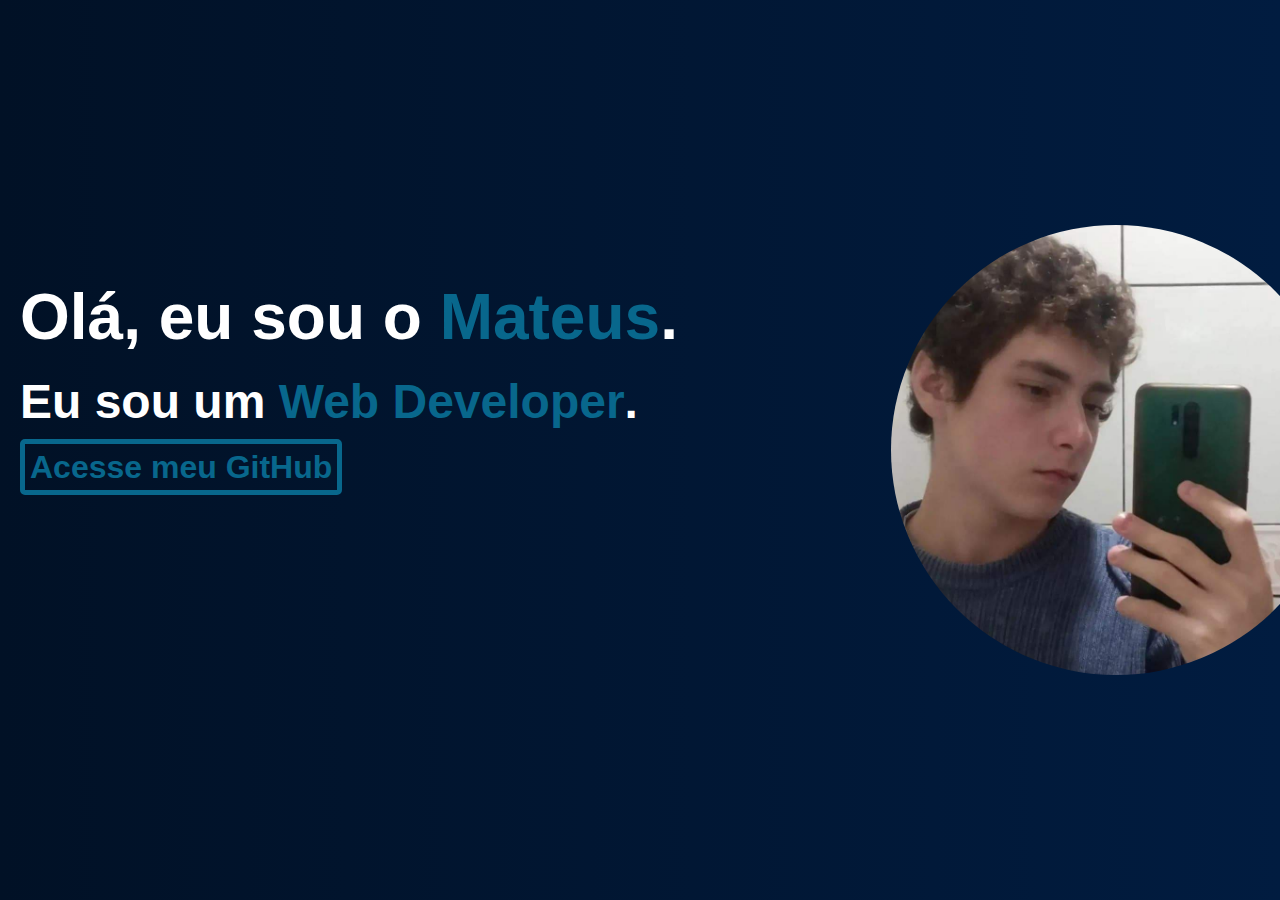
<file: portfolio/index.html>
<!DOCTYPE html>
<html lang="pt-br">
<html>
<head>
	<meta charset="utf-8">
	<meta name="viewport" content="width=device-width, initial-scale=1">
	<link rel="stylesheet" type="text/css" href="style.css">
	<title>Meu Portfolio</title>
</head>
<body>
	<main>
		<div class="conteudo">
			<div class="imagem"><img src="imagens/eu.jpg"></div>

			<h1>Olá, eu sou o <strong>Mateus</strong>.</h1>

			<h2>Eu sou um <strong>Web Developer</strong>.</h2>

			<div class="a">
				<a class="github"href="https://github.com/MateusBarbosaGromowski" target="_blank">Acesse meu GitHub</a>
			</div>
			
	</div>
	</main>
</body>
</html>
</file>
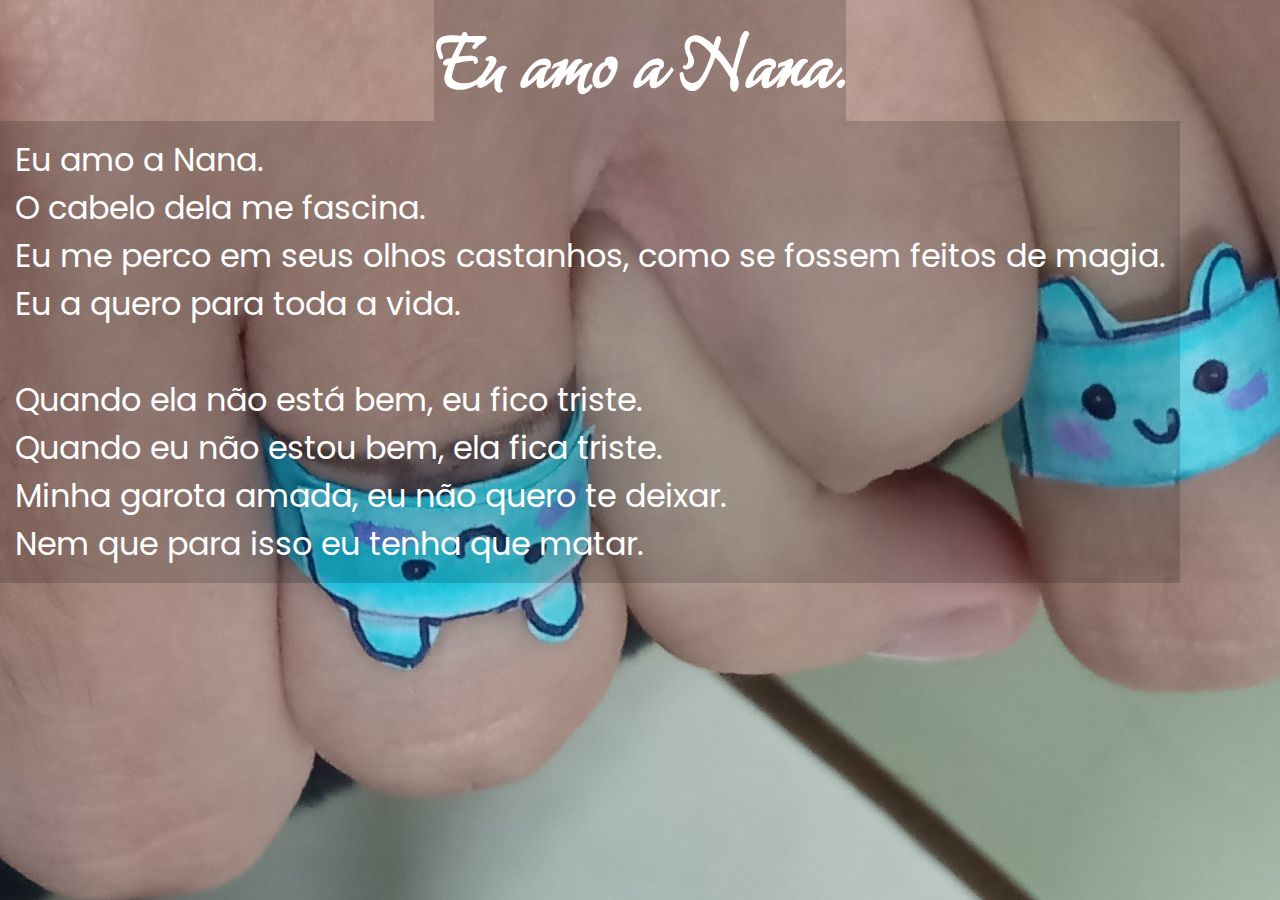
<file: projeto-love/index.html>
<!DOCTYPE html>
<html lang="pt-br">
<html>
<head>
	<meta charset="utf-8">
	<meta name="viewport" content="width=device-width, initial-scale=1">
	<style type="text/css">
		@import url('https://fonts.googleapis.com/css2?family=Grey+Qo&family=Passion+One:wght@400;700;900&family=Poppins:ital,wght@0,100;0,200;0,300;0,400;0,500;0,600;0,700;0,800;0,900;1,100;1,200;1,300;1,400;1,500;1,600;1,700;1,800;1,900&display=swap');


		
		* {
			margin: 0;
			padding: 0;
		}

		body {
			background-size: cover;
			background: black url(imagens/mimeanana.jpg) center center no-repeat fixed;
		}

		h1 {
			font-family: 'Grey Qo';
			font-weight: bold;
			font-size: 6em;
			margin: auto;
			display: inline-block;
			background-color: #00000029;
			color: white;
			position: relative;
			background-position: center center;
			left: 50%;
			transform: translate(-50%);
		}

		p {
			padding: 15px;
			font-family: 'Poppins';
			font-size: 2em;
			background-color: #00000029;
			display: inline-block;
			color: white;
		}
	</style>
	<title>Eu amo a Nana</title>
</head>
<body>
	<h1>Eu amo a Nana.</h1>
	<p>
		Eu amo a Nana.<br>
		O cabelo dela me fascina.<br>
		Eu me perco em seus olhos castanhos, como se fossem feitos de magia.<br>
		Eu a quero para toda a vida.<br>
		<br>
		Quando ela não está bem, eu fico triste.<br>
		Quando eu não estou bem, ela fica triste.<br>
		Minha garota amada, eu não quero te deixar.<br>
		Nem que para isso eu tenha que matar.<br>
	</p>
</body>
</html>
</file>
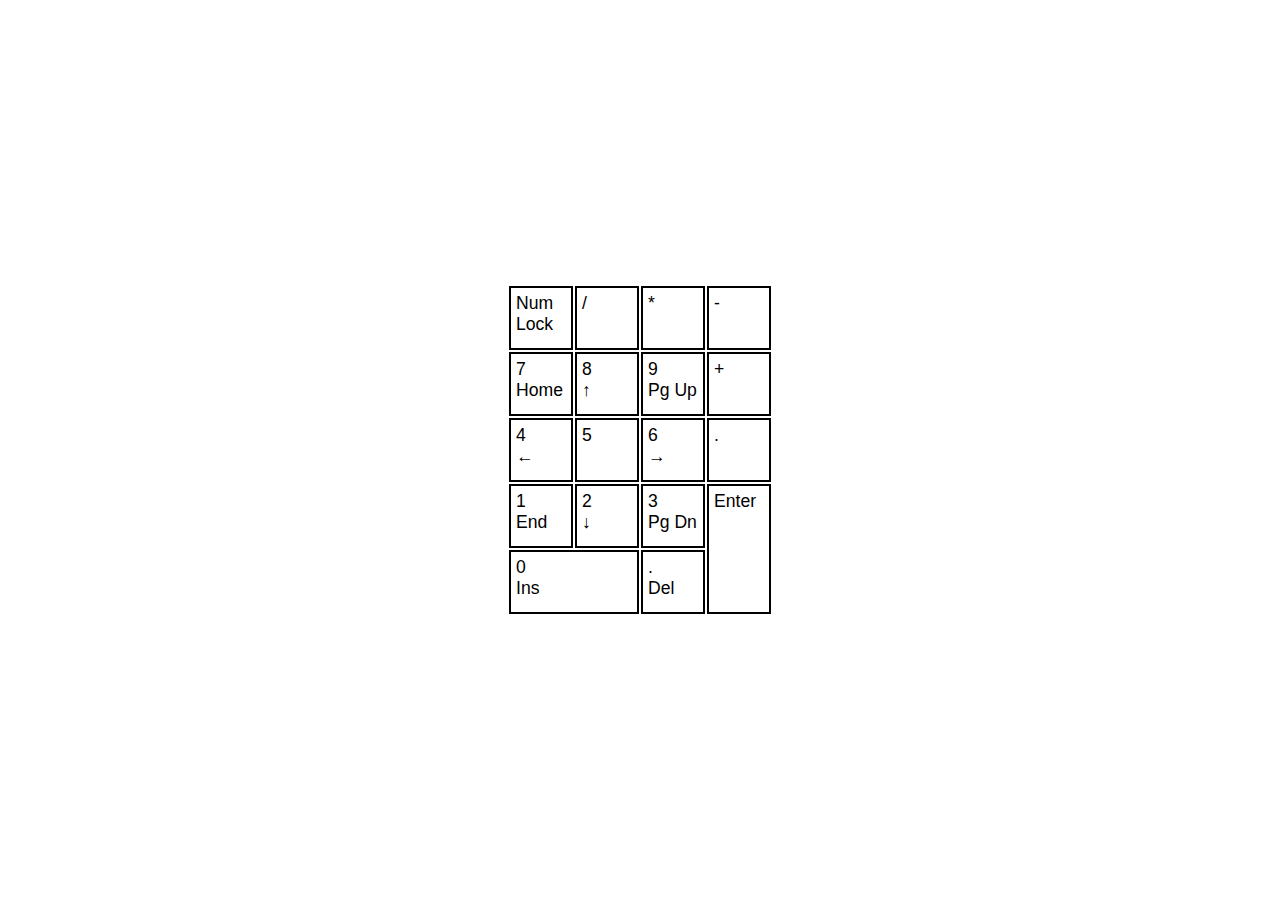
<file: projeto-numpad/index.html>
<!DOCTYPE html>
<html lang="pt-br">
<html>
<head>
	<meta charset="utf-8">
	<meta name="viewport" content="width=device-width, initial-scale=1">
	<style type="text/css">
		
		body {
			font-family: Arial, Helvetica, sans-serif;
		}

		table {
			border-collapse: separate;
		    margin: auto;
		    position: absolute;
		    top: 50%;
		    left: 50%;
		    transform: translate(-50%, -50%);	
		}

		td {
			border: 2px solid black;
			width: 50px;
			height: 50px;
			text-align: left;
			font-size: 1.1em;
			padding: 5px;
			vertical-align: top;
		}

		main {
			margin: auto;
		}

	</style>
	<title>Teclado Numérico</title>
</head>
<body>
	<main>
		<table>
			<tbody>
				<tr>
					<td>Num Lock</td>
					<td>/</td>
					<td>*</td>
					<td>-</td>
				</tr>
				<tr>
					<td>7<br>Home</td>
					<td>8<br>&#x2191;</td>
					<td>9<br>Pg Up</td>
					<td>+</td>
				</tr>
				<tr>
					<td>4<br>&#x2190;</td>
					<td>5</td>
					<td>6<br>&#x2192;</td>
					<td>.</td>
				</tr>
				<tr>
					<td>1<br>End</td>
					<td>2<br>&#x2193;</td>
					<td>3<br>Pg Dn</td>
					<td rowspan="2">Enter</td>
				</tr>
				<tr>
					<td colspan="2">0<br>Ins</td>
					<td>.<br>Del</td>
				</tr>
			</tbody>
		</table>
	</main>
</body>
</html>
</file>
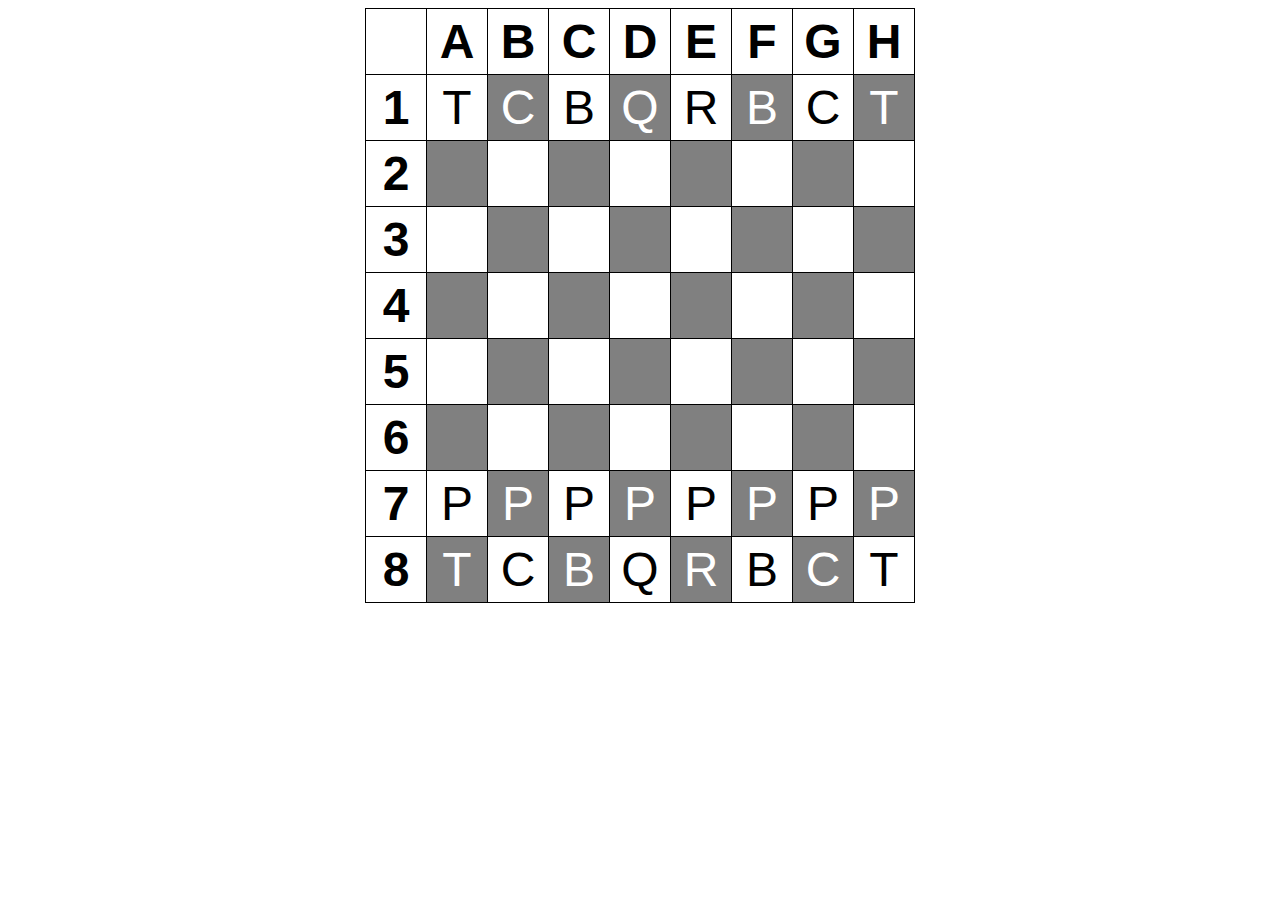
<file: tabuleiro-xadrez/index.html>
<!DOCTYPE html>
<html lang="pt-br">
<html>
<head>
	<meta charset="utf-8">
	<meta name="viewport" content="width=device-width, initial-scale=1">
	<style type="text/css">
		body {
			font-family: arial;
		}
		td, th {
			font-size: 3em;
			padding: 5px;
			border: 1px solid black;
			height: 50px;
			width: 50px;
			text-align: center;
			
		}
		table {
			margin: auto;
			border-collapse: collapse;
		}

		.fundo {
			background-color: gray;
			color: white;
		}
	</style>
	<title>Tabuleiro de Xadrez</title>
</head>
<body>
	<table>
		<tr>
			<th></th>
			<th scope="col">A</th>
			<th scope="col">B</th>
			<th scope="col">C</th>
			<th scope="col">D</th>
			<th scope="col">E</th>
			<th scope="col">F</th>
			<th scope="col">G</th>
			<th scope="col">H</th>
		</tr>
		<tr>
			<th scope="row">1</th>
			<td>T</td>
			<td class="fundo">C</td>
			<td>B</td>
			<td class="fundo">Q</td>
			<td>R</td>
			<td class="fundo">B</td>
			<td>C</td>
			<td class="fundo">T</td>
		</tr>
		<tr>
			<th scope="row">2</th>
			<td class="fundo"></td>
			<td></td>
			<td class="fundo"></td>
			<td></td>
			<td class="fundo"></td>
			<td></td>
			<td class="fundo"></td>
			<td></td>
		</tr>
		<tr>
			<th scope="row">3</th>
			<td></td>
			<td class="fundo"></td>
			<td></td>
			<td class="fundo"></td>
			<td></td>
			<td class="fundo"></td>
			<td></td>
			<td class="fundo"></td>
		</tr>
		<tr>
			<th scope="row">4</th>
			<td class="fundo"></td>
			<td></td>
			<td class="fundo"></td>
			<td></td>
			<td class="fundo"></td>
			<td></td>
			<td class="fundo"></td>
			<td></td>
		</tr>
		<tr>
			<th scope="row">5</th>
			<td></td>
			<td class="fundo"></td>
			<td></td>
			<td class="fundo"></td>
			<td></td>
			<td class="fundo"></td>
			<td></td>
			<td class="fundo"></td>
		</tr>
		<tr>
			<th scope="row">6</th>
			<td class="fundo"></td>
			<td></td>
			<td class="fundo"></td>
			<td></td>
			<td class="fundo"></td>
			<td></td>
			<td class="fundo"></td>
			<td></td>
		</tr>
		<tr>
			<th scope="row">7</th>
			<td>P</td>
			<td class="fundo">P</td>
			<td>P</td>
			<td class="fundo">P</td>
			<td>P</td>
			<td class="fundo">P</td>
			<td>P</td>
			<td class="fundo">P</td>
		</tr>
		<tr>
			<th scope="row">8</th>
			<td class="fundo">T</td>
			<td>C</td>
			<td class="fundo">B</td>
			<td>Q</td>
			<td class="fundo">R</td>
			<td>B</td>
			<td class="fundo">C</td>
			<td>T</td>
		</tr>
	</table>
</body>
</html>
</file>
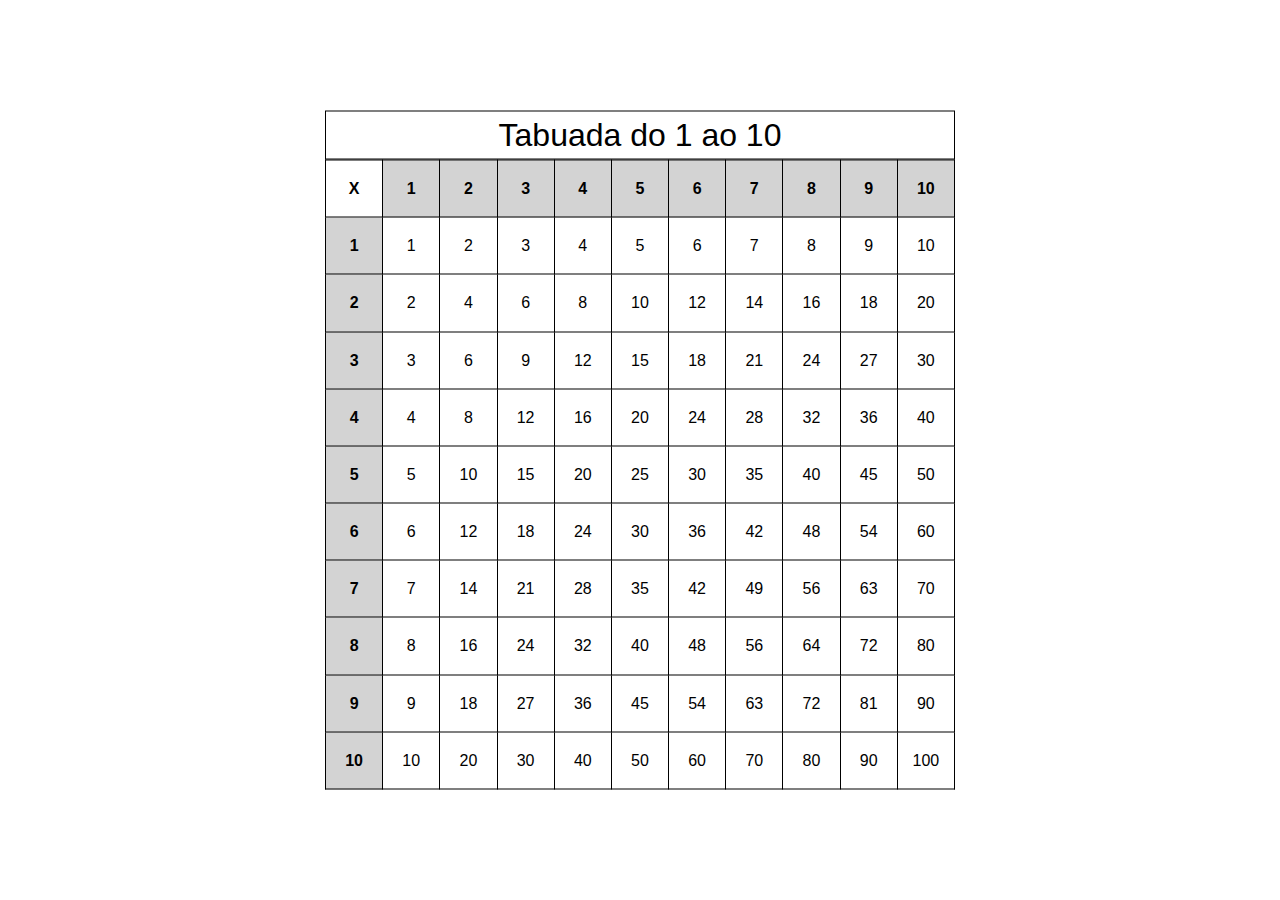
<file: Tabela Tabuada/tabuada.html>
<!DOCTYPE html>
<html>
<head>
	<meta charset="utf-8">
	<meta name="viewport" content="width=device-width, initial-scale=1">
	<style type="text/css">
		table {
			    margin: auto;
			    border-collapse: collapse;
			    position: absolute;
			    left: 50%;
			    top: 50%;
			    transform: translate(-50%, -50%);
			    width: 70vh;
			    height: 70vh;
		}

		body {
			font-family: arial, helvetica, sans-serif;
		}

		th, tr, td {
			border: 1px solid black;
			width: 30px;
			height: 30px;
			text-align: center;
		}

		th {
			background-color: lightgray;
		}

		main {
			width: 500px;
			margin: auto;
		}

		#x {
			background-color: white;
		}

		caption {
			border: 1px solid black;
			text-align: center;
			font-size: 2em;
			padding: 5px;
		}

	</style>
	<title>Tabuada</title>
</head>
	<body>
		<main>
			<table>	
				<caption>
					Tabuada do 1 ao 10
				</caption>
				<tbody>
					<tr>
						<th id="x"><strong>X</strong></th>
						<th>1</th>
						<th>2</th>
						<th>3</th>
						<th>4</th>
						<th>5</th>
						<th>6</th>
						<th>7</th>
						<th>8</th>
						<th>9</th>
						<th>10</th>
					</tr>
					<tr>
						<th>1</th> 
						<td>1</td> 
						<td>2</td> 
						<td>3</td> 
						<td>4</td> 
						<td>5</td> 
						<td>6</td> 
						<td>7</td> 
						<td>8</td>
						<td>9</td>
						 <td>10</td>
					</tr>
					<tr>
						<th>2</th>
						<td>2</td>
						<td>4</td>
						<td>6</td>
						<td>8</td>
						<td>10</td>
						<td>12</td>
						<td>14</td>
						<td>16</td>
						<td>18</td>
						<td>20</td>
					</tr>
					<tr>
						<th>3</th>
						<td>3</td>
						<td>6</td>
						<td>9</td>
						<td>12</td>
						<td>15</td>
						<td>18</td>
						<td>21</td>
						<td>24</td>
						<td>27</td>
						<td>30</td>
					</tr>
					<tr>
						<th>4</th>
						<td>4</td>
						<td>8</td>
						<td>12</td>
						<td>16</td>
						<td>20</td>
						<td>24</td>
						<td>28</td>
						<td>32</td>
						<td>36</td>
						<td>40</td>
					</tr>
					<tr>
						<th>5</th>
						<td>5</td>
						<td>10</td>
						<td>15</td>
						<td>20</td>
						<td>25</td>
						<td>30</td>
						<td>35</td>
						<td>40</td>
						<td>45</td>
						<td>50</td>
					</tr>
					<tr>
						<th>6</th>
						<td>6</td>
						<td>12</td>
						<td>18</td>
						<td>24</td>
						<td>30</td>
						<td>36</td>
						<td>42</td>
						<td>48</td>
						<td>54</td>
						<td>60</td>
					</tr>
					<tr>
						<th>7</th>
						<td>7</td>
						<td>14</td>
						<td>21</td>
						<td>28</td>
						<td>35</td>
						<td>42</td>
						<td>49</td>
						<td>56</td>
						<td>63</td>
						<td>70</td>
					</tr>
					<tr>
						<th>8</th>
						<td>8</td>
						<td>16</td>
						<td>24</td>
						<td>32</td>
						<td>40</td>
						<td>48</td>
						<td>56</td>
						<td>64</td>
						<td>72</td>
						<td>80</td>
					</tr>
					<tr>
						<th>9</th>
						<td>9</td>
						<td>18</td>
						<td>27</td>
						<td>36</td>
						<td>45</td>
						<td>54</td>
						<td>63</td>
						<td>72</td>
						<td>81</td>
						<td>90</td>
					</tr>
					<tr>
						<th>10</th>
						<td>10</td>
						<td>20</td>
						<td>30</td>
						<td>40</td>
						<td>50</td>
						<td>60</td>
						<td>70</td>
						<td>80</td>
						<td>90</td>
						<td>100</td>
					</tr>
				</tbody>
			</table>
		</main>
	</body>
</html>
</file>
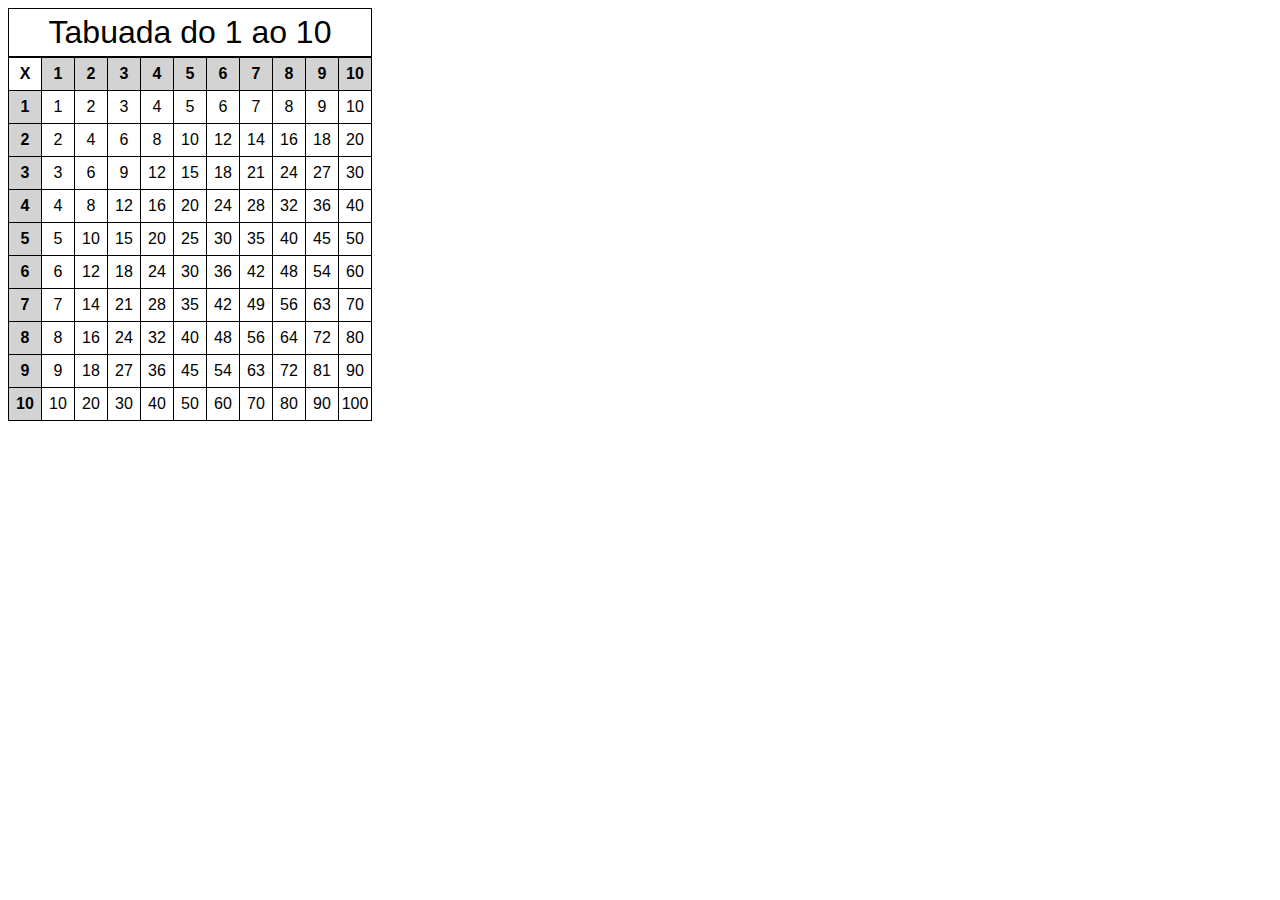
<file: tabela-tabuada/tabuada.html>
<!DOCTYPE html>
<html>
<head>
	<meta charset="utf-8">
	<meta name="viewport" content="width=device-width, initial-scale=1">
	<style type="text/css">
		table {
			    border-collapse: collapse;
			}

		body {
			font-family: arial, helvetica, sans-serif;
		}

		th, tr, td {
			border: 1px solid black;
			width: 30px;
			height: 30px;
			text-align: center;
		}

		th {
			background-color: lightgray;
		}

		#x {
			background-color: white;
		}

		caption {
			border: 1px solid black;
			text-align: center;
			font-size: 2em;
			padding: 5px;
		}

	</style>
	<title>Tabuada</title>
</head>
	<body>
		<main>
			<table>	
				<caption>
					Tabuada do 1 ao 10
				</caption>
				<tbody>
					<tr>
						<th id="x"><strong>X</strong></th>
						<th>1</th>
						<th>2</th>
						<th>3</th>
						<th>4</th>
						<th>5</th>
						<th>6</th>
						<th>7</th>
						<th>8</th>
						<th>9</th>
						<th>10</th>
					</tr>
					<tr>
						<th>1</th> 
						<td>1</td> 
						<td>2</td> 
						<td>3</td> 
						<td>4</td> 
						<td>5</td> 
						<td>6</td> 
						<td>7</td> 
						<td>8</td>
						<td>9</td>
						 <td>10</td>
					</tr>
					<tr>
						<th>2</th>
						<td>2</td>
						<td>4</td>
						<td>6</td>
						<td>8</td>
						<td>10</td>
						<td>12</td>
						<td>14</td>
						<td>16</td>
						<td>18</td>
						<td>20</td>
					</tr>
					<tr>
						<th>3</th>
						<td>3</td>
						<td>6</td>
						<td>9</td>
						<td>12</td>
						<td>15</td>
						<td>18</td>
						<td>21</td>
						<td>24</td>
						<td>27</td>
						<td>30</td>
					</tr>
					<tr>
						<th>4</th>
						<td>4</td>
						<td>8</td>
						<td>12</td>
						<td>16</td>
						<td>20</td>
						<td>24</td>
						<td>28</td>
						<td>32</td>
						<td>36</td>
						<td>40</td>
					</tr>
					<tr>
						<th>5</th>
						<td>5</td>
						<td>10</td>
						<td>15</td>
						<td>20</td>
						<td>25</td>
						<td>30</td>
						<td>35</td>
						<td>40</td>
						<td>45</td>
						<td>50</td>
					</tr>
					<tr>
						<th>6</th>
						<td>6</td>
						<td>12</td>
						<td>18</td>
						<td>24</td>
						<td>30</td>
						<td>36</td>
						<td>42</td>
						<td>48</td>
						<td>54</td>
						<td>60</td>
					</tr>
					<tr>
						<th>7</th>
						<td>7</td>
						<td>14</td>
						<td>21</td>
						<td>28</td>
						<td>35</td>
						<td>42</td>
						<td>49</td>
						<td>56</td>
						<td>63</td>
						<td>70</td>
					</tr>
					<tr>
						<th>8</th>
						<td>8</td>
						<td>16</td>
						<td>24</td>
						<td>32</td>
						<td>40</td>
						<td>48</td>
						<td>56</td>
						<td>64</td>
						<td>72</td>
						<td>80</td>
					</tr>
					<tr>
						<th>9</th>
						<td>9</td>
						<td>18</td>
						<td>27</td>
						<td>36</td>
						<td>45</td>
						<td>54</td>
						<td>63</td>
						<td>72</td>
						<td>81</td>
						<td>90</td>
					</tr>
					<tr>
						<th>10</th>
						<td>10</td>
						<td>20</td>
						<td>30</td>
						<td>40</td>
						<td>50</td>
						<td>60</td>
						<td>70</td>
						<td>80</td>
						<td>90</td>
						<td>100</td>
					</tr>
				</tbody>
			</table>
		</main>
	</body>
</html>
</file>
<file: portfolio/style.css>
@charset "UTF-8";

@media (max-width: 450px )	{
 		.conteudo > .imagem > img {
 			position: absolute;
    		left: 17.5%;
    		top: 115%;
    		height: 30vh;
    		width: 30vh;
		}

		body {
			position: relative;
		}

	.github {
		font-size: 0.5em;
		
	}
	}

	@media (max-width: 1080px ) {
		body {
			font-size: 2em;
			position: relative;
		}

 		.conteudo > .imagem > img {
 			position: absolute;
    		left: 17.5%;
    		top: 115%;
    		height: 30vh;
    		width: 30vh;
		}
	}
/*
#011C40
#011126
#032859
#074973
#08678C
*/

* {
	padding: 0;
	margin: 0;
}

body {
	background-color: black;
	font-family: Arial, Helvetica, sans-serif;
	padding: 10px;
	background-image: linear-gradient(to left, #011C40, #011126);
}

h1, h2 {
	color: white;
	padding: 10px;
}

strong {
	color: #08678C;
}

.github {
	color: #08678C;
	border: 5px solid #08678C;
	padding: 5px;
	text-decoration: none;
	border-radius: 5px;
	font-weight: bold;
}
nav {
	color: white;
	padding: 10px;
	
}

li {
	list-style-type: none;
	border: 1px solid white;
	display: inline-block;
	font-weight: bold;

}

li > a {
	color: white;
	text-decoration: none;
	padding: 10px;
}

.a {
	padding: 10px;
}

.conteudo {
	font-size: 2em;
}

main {
	position: absolute;
    top: 30%;
}

div.imagem > img {
    width: 50vh;
    height: 50vh;
    position: absolute;
    left: 130%;
    top: -20%;
    border-radius: 100%;
}
</file>
